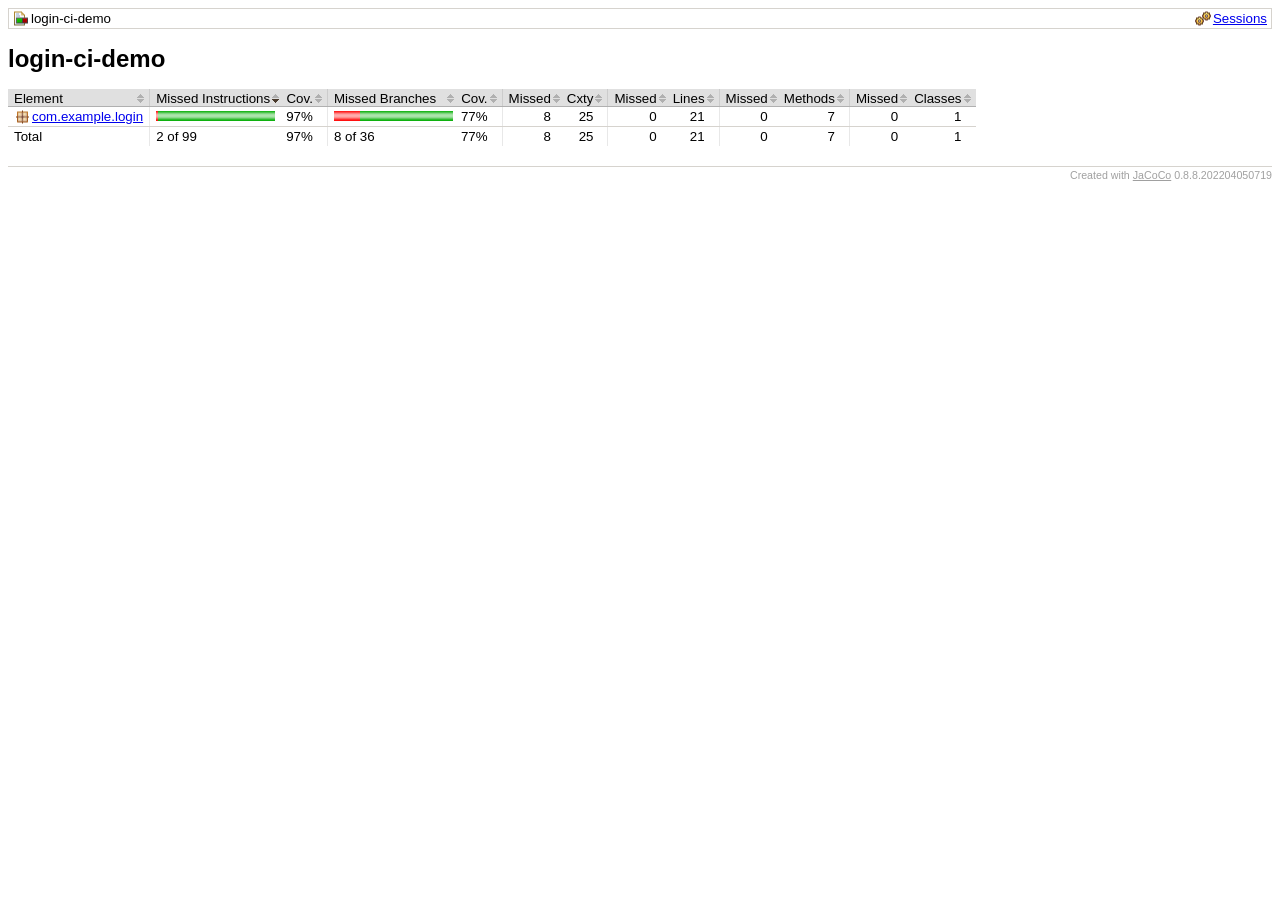
<file: target/site/jacoco/index.html>
<?xml version="1.0" encoding="UTF-8"?><!DOCTYPE html PUBLIC "-//W3C//DTD XHTML 1.0 Strict//EN" "http://www.w3.org/TR/xhtml1/DTD/xhtml1-strict.dtd"><html xmlns="http://www.w3.org/1999/xhtml" lang="en"><head><meta http-equiv="Content-Type" content="text/html;charset=UTF-8"/><link rel="stylesheet" href="jacoco-resources/report.css" type="text/css"/><link rel="shortcut icon" href="jacoco-resources/report.gif" type="image/gif"/><title>login-ci-demo</title><script type="text/javascript" src="jacoco-resources/sort.js"></script></head><body onload="initialSort(['breadcrumb', 'coveragetable'])"><div class="breadcrumb" id="breadcrumb"><span class="info"><a href="jacoco-sessions.html" class="el_session">Sessions</a></span><span class="el_report">login-ci-demo</span></div><h1>login-ci-demo</h1><table class="coverage" cellspacing="0" id="coveragetable"><thead><tr><td class="sortable" id="a" onclick="toggleSort(this)">Element</td><td class="down sortable bar" id="b" onclick="toggleSort(this)">Missed Instructions</td><td class="sortable ctr2" id="c" onclick="toggleSort(this)">Cov.</td><td class="sortable bar" id="d" onclick="toggleSort(this)">Missed Branches</td><td class="sortable ctr2" id="e" onclick="toggleSort(this)">Cov.</td><td class="sortable ctr1" id="f" onclick="toggleSort(this)">Missed</td><td class="sortable ctr2" id="g" onclick="toggleSort(this)">Cxty</td><td class="sortable ctr1" id="h" onclick="toggleSort(this)">Missed</td><td class="sortable ctr2" id="i" onclick="toggleSort(this)">Lines</td><td class="sortable ctr1" id="j" onclick="toggleSort(this)">Missed</td><td class="sortable ctr2" id="k" onclick="toggleSort(this)">Methods</td><td class="sortable ctr1" id="l" onclick="toggleSort(this)">Missed</td><td class="sortable ctr2" id="m" onclick="toggleSort(this)">Classes</td></tr></thead><tfoot><tr><td>Total</td><td class="bar">2 of 99</td><td class="ctr2">97%</td><td class="bar">8 of 36</td><td class="ctr2">77%</td><td class="ctr1">8</td><td class="ctr2">25</td><td class="ctr1">0</td><td class="ctr2">21</td><td class="ctr1">0</td><td class="ctr2">7</td><td class="ctr1">0</td><td class="ctr2">1</td></tr></tfoot><tbody><tr><td id="a0"><a href="com.example.login/index.html" class="el_package">com.example.login</a></td><td class="bar" id="b0"><img src="jacoco-resources/redbar.gif" width="2" height="10" title="2" alt="2"/><img src="jacoco-resources/greenbar.gif" width="117" height="10" title="97" alt="97"/></td><td class="ctr2" id="c0">97%</td><td class="bar" id="d0"><img src="jacoco-resources/redbar.gif" width="26" height="10" title="8" alt="8"/><img src="jacoco-resources/greenbar.gif" width="93" height="10" title="28" alt="28"/></td><td class="ctr2" id="e0">77%</td><td class="ctr1" id="f0">8</td><td class="ctr2" id="g0">25</td><td class="ctr1" id="h0">0</td><td class="ctr2" id="i0">21</td><td class="ctr1" id="j0">0</td><td class="ctr2" id="k0">7</td><td class="ctr1" id="l0">0</td><td class="ctr2" id="m0">1</td></tr></tbody></table><div class="footer"><span class="right">Created with <a href="http://www.jacoco.org/jacoco">JaCoCo</a> 0.8.8.202204050719</span></div></body></html>
</file>
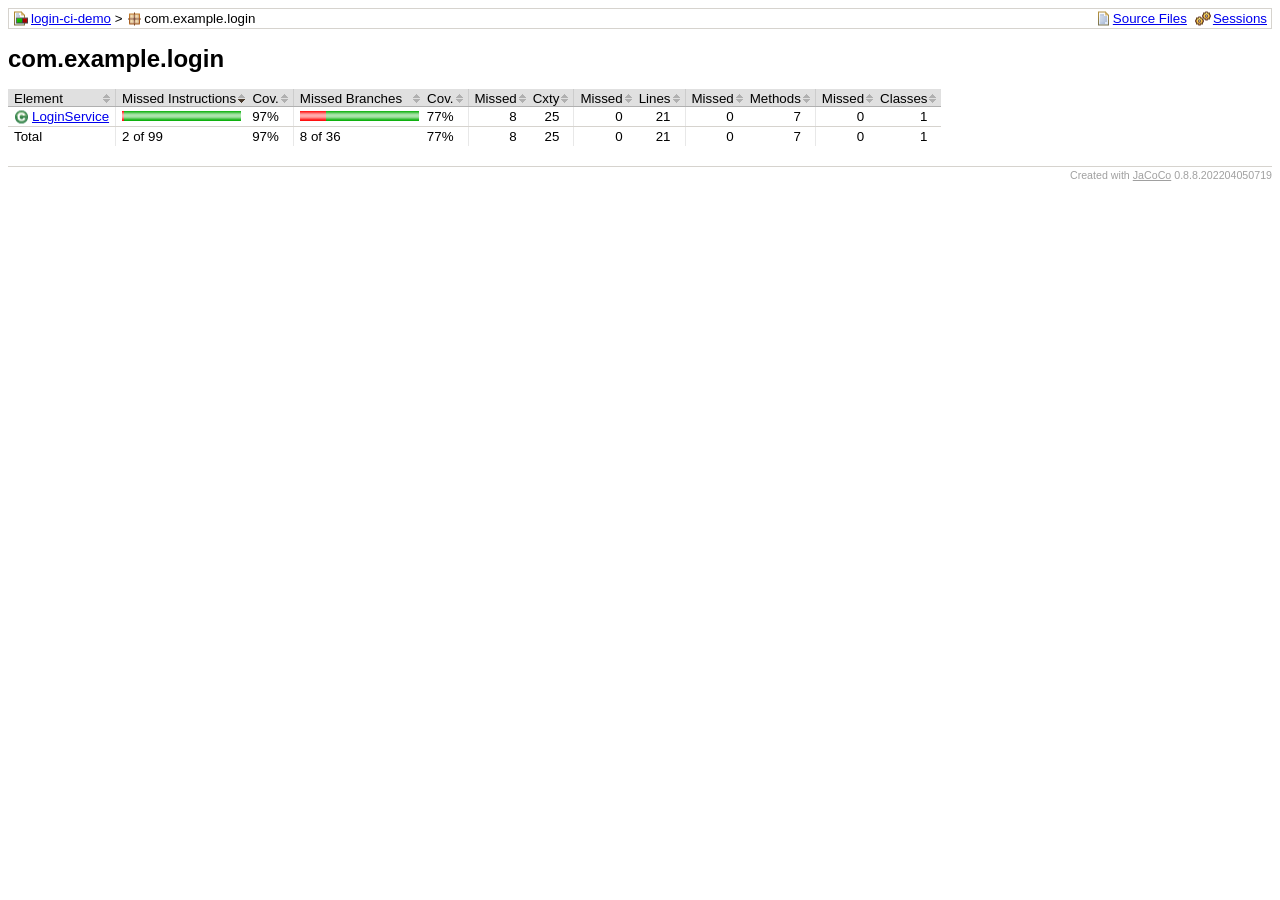
<file: target/site/jacoco/com.example.login/index.html>
<?xml version="1.0" encoding="UTF-8"?><!DOCTYPE html PUBLIC "-//W3C//DTD XHTML 1.0 Strict//EN" "http://www.w3.org/TR/xhtml1/DTD/xhtml1-strict.dtd"><html xmlns="http://www.w3.org/1999/xhtml" lang="en"><head><meta http-equiv="Content-Type" content="text/html;charset=UTF-8"/><link rel="stylesheet" href="../jacoco-resources/report.css" type="text/css"/><link rel="shortcut icon" href="../jacoco-resources/report.gif" type="image/gif"/><title>com.example.login</title><script type="text/javascript" src="../jacoco-resources/sort.js"></script></head><body onload="initialSort(['breadcrumb', 'coveragetable'])"><div class="breadcrumb" id="breadcrumb"><span class="info"><a href="index.source.html" class="el_source">Source Files</a><a href="../jacoco-sessions.html" class="el_session">Sessions</a></span><a href="../index.html" class="el_report">login-ci-demo</a> &gt; <span class="el_package">com.example.login</span></div><h1>com.example.login</h1><table class="coverage" cellspacing="0" id="coveragetable"><thead><tr><td class="sortable" id="a" onclick="toggleSort(this)">Element</td><td class="down sortable bar" id="b" onclick="toggleSort(this)">Missed Instructions</td><td class="sortable ctr2" id="c" onclick="toggleSort(this)">Cov.</td><td class="sortable bar" id="d" onclick="toggleSort(this)">Missed Branches</td><td class="sortable ctr2" id="e" onclick="toggleSort(this)">Cov.</td><td class="sortable ctr1" id="f" onclick="toggleSort(this)">Missed</td><td class="sortable ctr2" id="g" onclick="toggleSort(this)">Cxty</td><td class="sortable ctr1" id="h" onclick="toggleSort(this)">Missed</td><td class="sortable ctr2" id="i" onclick="toggleSort(this)">Lines</td><td class="sortable ctr1" id="j" onclick="toggleSort(this)">Missed</td><td class="sortable ctr2" id="k" onclick="toggleSort(this)">Methods</td><td class="sortable ctr1" id="l" onclick="toggleSort(this)">Missed</td><td class="sortable ctr2" id="m" onclick="toggleSort(this)">Classes</td></tr></thead><tfoot><tr><td>Total</td><td class="bar">2 of 99</td><td class="ctr2">97%</td><td class="bar">8 of 36</td><td class="ctr2">77%</td><td class="ctr1">8</td><td class="ctr2">25</td><td class="ctr1">0</td><td class="ctr2">21</td><td class="ctr1">0</td><td class="ctr2">7</td><td class="ctr1">0</td><td class="ctr2">1</td></tr></tfoot><tbody><tr><td id="a0"><a href="LoginService.html" class="el_class">LoginService</a></td><td class="bar" id="b0"><img src="../jacoco-resources/redbar.gif" width="2" height="10" title="2" alt="2"/><img src="../jacoco-resources/greenbar.gif" width="117" height="10" title="97" alt="97"/></td><td class="ctr2" id="c0">97%</td><td class="bar" id="d0"><img src="../jacoco-resources/redbar.gif" width="26" height="10" title="8" alt="8"/><img src="../jacoco-resources/greenbar.gif" width="93" height="10" title="28" alt="28"/></td><td class="ctr2" id="e0">77%</td><td class="ctr1" id="f0">8</td><td class="ctr2" id="g0">25</td><td class="ctr1" id="h0">0</td><td class="ctr2" id="i0">21</td><td class="ctr1" id="j0">0</td><td class="ctr2" id="k0">7</td><td class="ctr1" id="l0">0</td><td class="ctr2" id="m0">1</td></tr></tbody></table><div class="footer"><span class="right">Created with <a href="http://www.jacoco.org/jacoco">JaCoCo</a> 0.8.8.202204050719</span></div></body></html>
</file>
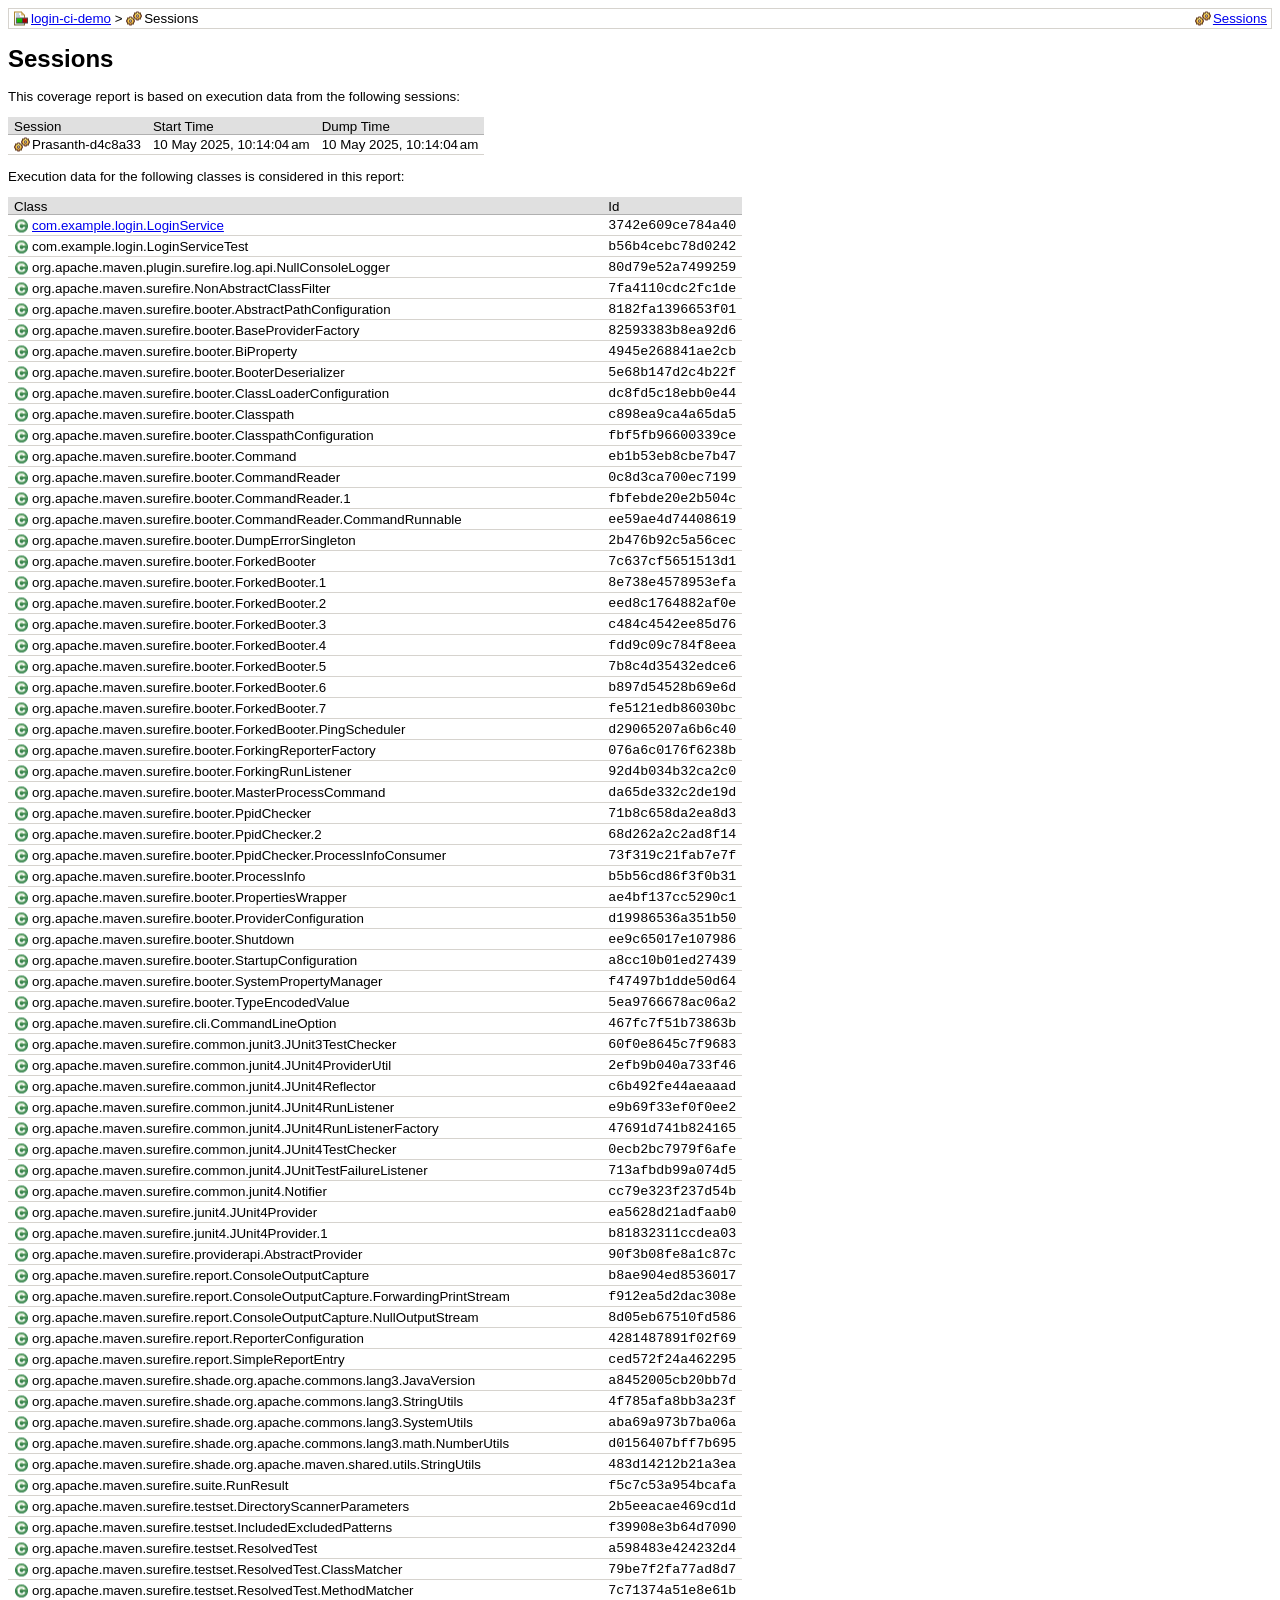
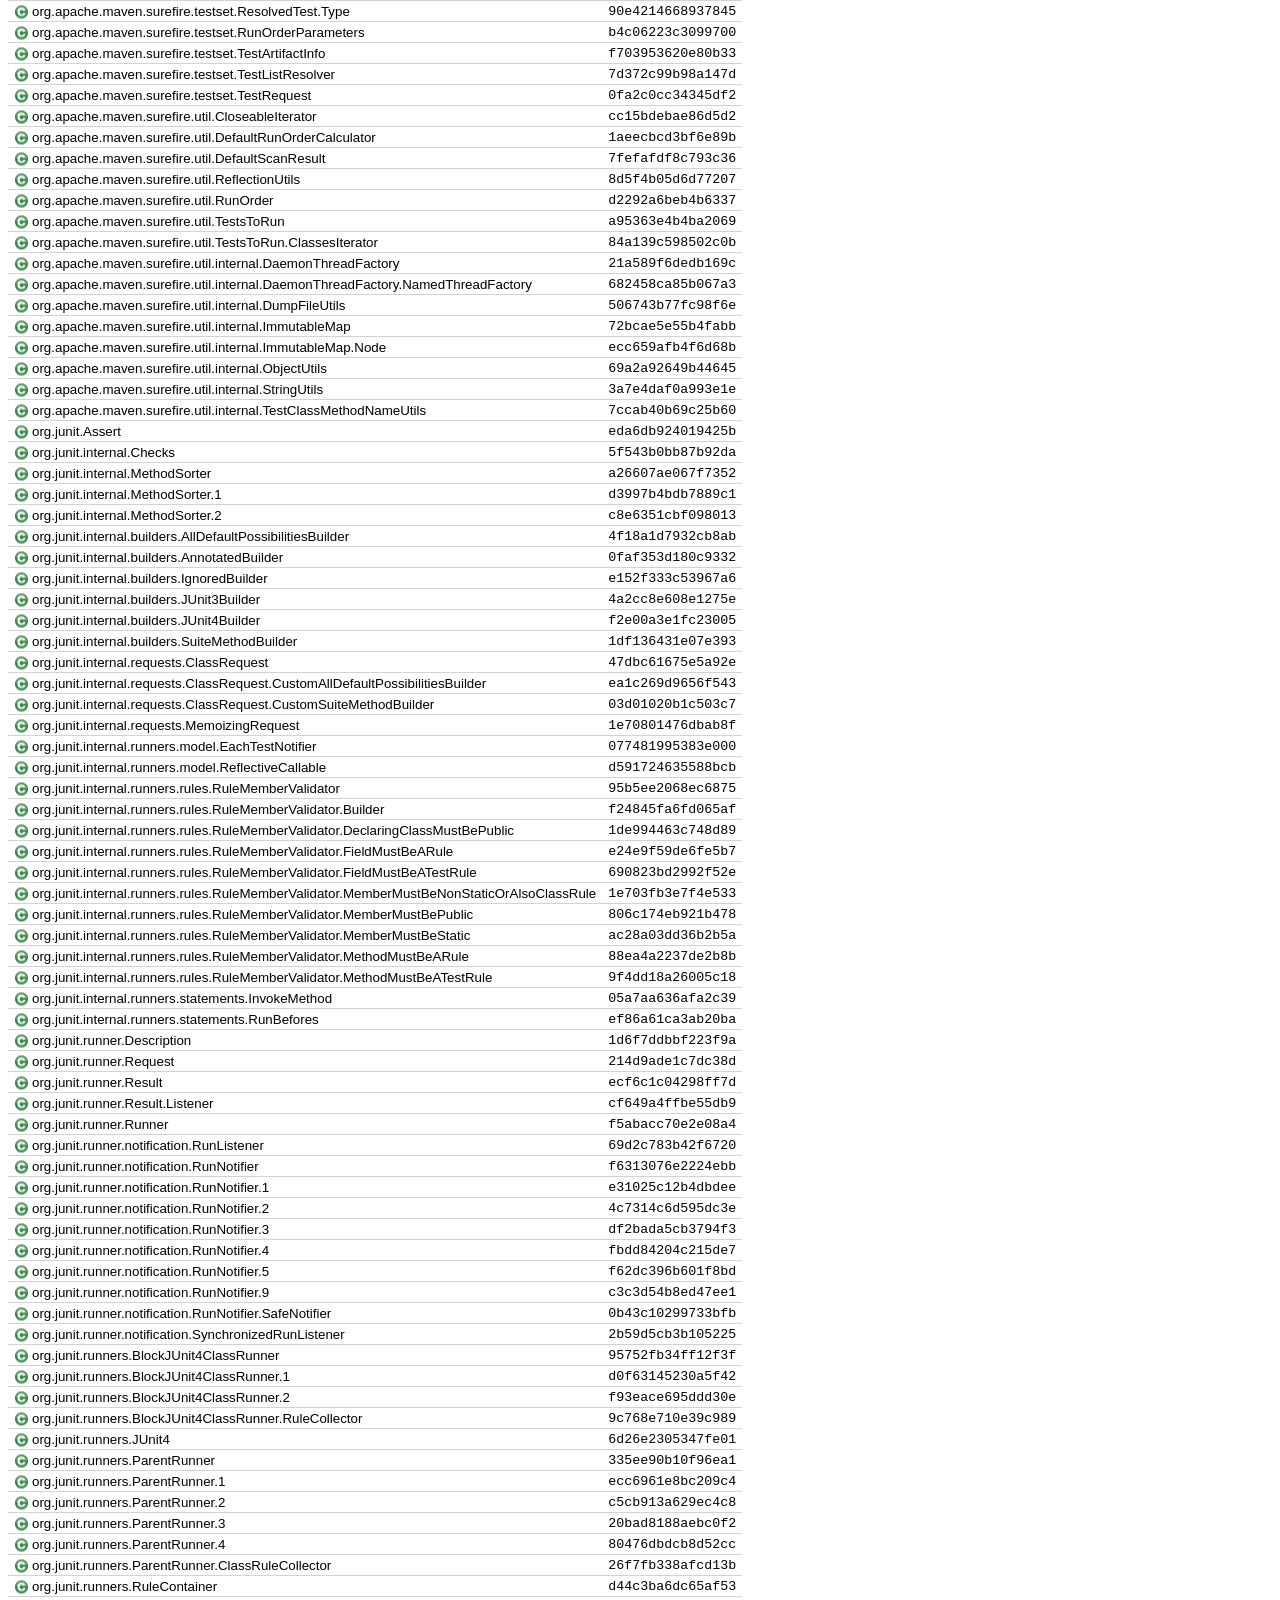
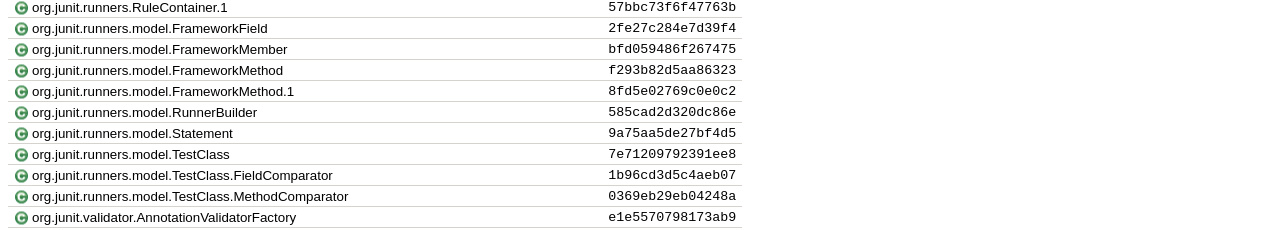
<file: target/site/jacoco/jacoco-sessions.html>
<?xml version="1.0" encoding="UTF-8"?><!DOCTYPE html PUBLIC "-//W3C//DTD XHTML 1.0 Strict//EN" "http://www.w3.org/TR/xhtml1/DTD/xhtml1-strict.dtd"><html xmlns="http://www.w3.org/1999/xhtml" lang="en"><head><meta http-equiv="Content-Type" content="text/html;charset=UTF-8"/><link rel="stylesheet" href="jacoco-resources/report.css" type="text/css"/><link rel="shortcut icon" href="jacoco-resources/report.gif" type="image/gif"/><title>Sessions</title></head><body><div class="breadcrumb" id="breadcrumb"><span class="info"><a href="jacoco-sessions.html" class="el_session">Sessions</a></span><a href="index.html" class="el_report">login-ci-demo</a> &gt; <span class="el_session">Sessions</span></div><h1>Sessions</h1><p>This coverage report is based on execution data from the following sessions:</p><table class="coverage" cellspacing="0"><thead><tr><td>Session</td><td>Start Time</td><td>Dump Time</td></tr></thead><tbody><tr><td><span class="el_session">Prasanth-d4c8a33</span></td><td>10 May 2025, 10:14:04 am</td><td>10 May 2025, 10:14:04 am</td></tr></tbody></table><p>Execution data for the following classes is considered in this report:</p><table class="coverage" cellspacing="0"><thead><tr><td>Class</td><td>Id</td></tr></thead><tbody><tr><td><a href="com.example.login/LoginService.html" class="el_class">com.example.login.LoginService</a></td><td><code>3742e609ce784a40</code></td></tr><tr><td><span class="el_class">com.example.login.LoginServiceTest</span></td><td><code>b56b4cebc78d0242</code></td></tr><tr><td><span class="el_class">org.apache.maven.plugin.surefire.log.api.NullConsoleLogger</span></td><td><code>80d79e52a7499259</code></td></tr><tr><td><span class="el_class">org.apache.maven.surefire.NonAbstractClassFilter</span></td><td><code>7fa4110cdc2fc1de</code></td></tr><tr><td><span class="el_class">org.apache.maven.surefire.booter.AbstractPathConfiguration</span></td><td><code>8182fa1396653f01</code></td></tr><tr><td><span class="el_class">org.apache.maven.surefire.booter.BaseProviderFactory</span></td><td><code>82593383b8ea92d6</code></td></tr><tr><td><span class="el_class">org.apache.maven.surefire.booter.BiProperty</span></td><td><code>4945e268841ae2cb</code></td></tr><tr><td><span class="el_class">org.apache.maven.surefire.booter.BooterDeserializer</span></td><td><code>5e68b147d2c4b22f</code></td></tr><tr><td><span class="el_class">org.apache.maven.surefire.booter.ClassLoaderConfiguration</span></td><td><code>dc8fd5c18ebb0e44</code></td></tr><tr><td><span class="el_class">org.apache.maven.surefire.booter.Classpath</span></td><td><code>c898ea9ca4a65da5</code></td></tr><tr><td><span class="el_class">org.apache.maven.surefire.booter.ClasspathConfiguration</span></td><td><code>fbf5fb96600339ce</code></td></tr><tr><td><span class="el_class">org.apache.maven.surefire.booter.Command</span></td><td><code>eb1b53eb8cbe7b47</code></td></tr><tr><td><span class="el_class">org.apache.maven.surefire.booter.CommandReader</span></td><td><code>0c8d3ca700ec7199</code></td></tr><tr><td><span class="el_class">org.apache.maven.surefire.booter.CommandReader.1</span></td><td><code>fbfebde20e2b504c</code></td></tr><tr><td><span class="el_class">org.apache.maven.surefire.booter.CommandReader.CommandRunnable</span></td><td><code>ee59ae4d74408619</code></td></tr><tr><td><span class="el_class">org.apache.maven.surefire.booter.DumpErrorSingleton</span></td><td><code>2b476b92c5a56cec</code></td></tr><tr><td><span class="el_class">org.apache.maven.surefire.booter.ForkedBooter</span></td><td><code>7c637cf5651513d1</code></td></tr><tr><td><span class="el_class">org.apache.maven.surefire.booter.ForkedBooter.1</span></td><td><code>8e738e4578953efa</code></td></tr><tr><td><span class="el_class">org.apache.maven.surefire.booter.ForkedBooter.2</span></td><td><code>eed8c1764882af0e</code></td></tr><tr><td><span class="el_class">org.apache.maven.surefire.booter.ForkedBooter.3</span></td><td><code>c484c4542ee85d76</code></td></tr><tr><td><span class="el_class">org.apache.maven.surefire.booter.ForkedBooter.4</span></td><td><code>fdd9c09c784f8eea</code></td></tr><tr><td><span class="el_class">org.apache.maven.surefire.booter.ForkedBooter.5</span></td><td><code>7b8c4d35432edce6</code></td></tr><tr><td><span class="el_class">org.apache.maven.surefire.booter.ForkedBooter.6</span></td><td><code>b897d54528b69e6d</code></td></tr><tr><td><span class="el_class">org.apache.maven.surefire.booter.ForkedBooter.7</span></td><td><code>fe5121edb86030bc</code></td></tr><tr><td><span class="el_class">org.apache.maven.surefire.booter.ForkedBooter.PingScheduler</span></td><td><code>d29065207a6b6c40</code></td></tr><tr><td><span class="el_class">org.apache.maven.surefire.booter.ForkingReporterFactory</span></td><td><code>076a6c0176f6238b</code></td></tr><tr><td><span class="el_class">org.apache.maven.surefire.booter.ForkingRunListener</span></td><td><code>92d4b034b32ca2c0</code></td></tr><tr><td><span class="el_class">org.apache.maven.surefire.booter.MasterProcessCommand</span></td><td><code>da65de332c2de19d</code></td></tr><tr><td><span class="el_class">org.apache.maven.surefire.booter.PpidChecker</span></td><td><code>71b8c658da2ea8d3</code></td></tr><tr><td><span class="el_class">org.apache.maven.surefire.booter.PpidChecker.2</span></td><td><code>68d262a2c2ad8f14</code></td></tr><tr><td><span class="el_class">org.apache.maven.surefire.booter.PpidChecker.ProcessInfoConsumer</span></td><td><code>73f319c21fab7e7f</code></td></tr><tr><td><span class="el_class">org.apache.maven.surefire.booter.ProcessInfo</span></td><td><code>b5b56cd86f3f0b31</code></td></tr><tr><td><span class="el_class">org.apache.maven.surefire.booter.PropertiesWrapper</span></td><td><code>ae4bf137cc5290c1</code></td></tr><tr><td><span class="el_class">org.apache.maven.surefire.booter.ProviderConfiguration</span></td><td><code>d19986536a351b50</code></td></tr><tr><td><span class="el_class">org.apache.maven.surefire.booter.Shutdown</span></td><td><code>ee9c65017e107986</code></td></tr><tr><td><span class="el_class">org.apache.maven.surefire.booter.StartupConfiguration</span></td><td><code>a8cc10b01ed27439</code></td></tr><tr><td><span class="el_class">org.apache.maven.surefire.booter.SystemPropertyManager</span></td><td><code>f47497b1dde50d64</code></td></tr><tr><td><span class="el_class">org.apache.maven.surefire.booter.TypeEncodedValue</span></td><td><code>5ea9766678ac06a2</code></td></tr><tr><td><span class="el_class">org.apache.maven.surefire.cli.CommandLineOption</span></td><td><code>467fc7f51b73863b</code></td></tr><tr><td><span class="el_class">org.apache.maven.surefire.common.junit3.JUnit3TestChecker</span></td><td><code>60f0e8645c7f9683</code></td></tr><tr><td><span class="el_class">org.apache.maven.surefire.common.junit4.JUnit4ProviderUtil</span></td><td><code>2efb9b040a733f46</code></td></tr><tr><td><span class="el_class">org.apache.maven.surefire.common.junit4.JUnit4Reflector</span></td><td><code>c6b492fe44aeaaad</code></td></tr><tr><td><span class="el_class">org.apache.maven.surefire.common.junit4.JUnit4RunListener</span></td><td><code>e9b69f33ef0f0ee2</code></td></tr><tr><td><span class="el_class">org.apache.maven.surefire.common.junit4.JUnit4RunListenerFactory</span></td><td><code>47691d741b824165</code></td></tr><tr><td><span class="el_class">org.apache.maven.surefire.common.junit4.JUnit4TestChecker</span></td><td><code>0ecb2bc7979f6afe</code></td></tr><tr><td><span class="el_class">org.apache.maven.surefire.common.junit4.JUnitTestFailureListener</span></td><td><code>713afbdb99a074d5</code></td></tr><tr><td><span class="el_class">org.apache.maven.surefire.common.junit4.Notifier</span></td><td><code>cc79e323f237d54b</code></td></tr><tr><td><span class="el_class">org.apache.maven.surefire.junit4.JUnit4Provider</span></td><td><code>ea5628d21adfaab0</code></td></tr><tr><td><span class="el_class">org.apache.maven.surefire.junit4.JUnit4Provider.1</span></td><td><code>b81832311ccdea03</code></td></tr><tr><td><span class="el_class">org.apache.maven.surefire.providerapi.AbstractProvider</span></td><td><code>90f3b08fe8a1c87c</code></td></tr><tr><td><span class="el_class">org.apache.maven.surefire.report.ConsoleOutputCapture</span></td><td><code>b8ae904ed8536017</code></td></tr><tr><td><span class="el_class">org.apache.maven.surefire.report.ConsoleOutputCapture.ForwardingPrintStream</span></td><td><code>f912ea5d2dac308e</code></td></tr><tr><td><span class="el_class">org.apache.maven.surefire.report.ConsoleOutputCapture.NullOutputStream</span></td><td><code>8d05eb67510fd586</code></td></tr><tr><td><span class="el_class">org.apache.maven.surefire.report.ReporterConfiguration</span></td><td><code>4281487891f02f69</code></td></tr><tr><td><span class="el_class">org.apache.maven.surefire.report.SimpleReportEntry</span></td><td><code>ced572f24a462295</code></td></tr><tr><td><span class="el_class">org.apache.maven.surefire.shade.org.apache.commons.lang3.JavaVersion</span></td><td><code>a8452005cb20bb7d</code></td></tr><tr><td><span class="el_class">org.apache.maven.surefire.shade.org.apache.commons.lang3.StringUtils</span></td><td><code>4f785afa8bb3a23f</code></td></tr><tr><td><span class="el_class">org.apache.maven.surefire.shade.org.apache.commons.lang3.SystemUtils</span></td><td><code>aba69a973b7ba06a</code></td></tr><tr><td><span class="el_class">org.apache.maven.surefire.shade.org.apache.commons.lang3.math.NumberUtils</span></td><td><code>d0156407bff7b695</code></td></tr><tr><td><span class="el_class">org.apache.maven.surefire.shade.org.apache.maven.shared.utils.StringUtils</span></td><td><code>483d14212b21a3ea</code></td></tr><tr><td><span class="el_class">org.apache.maven.surefire.suite.RunResult</span></td><td><code>f5c7c53a954bcafa</code></td></tr><tr><td><span class="el_class">org.apache.maven.surefire.testset.DirectoryScannerParameters</span></td><td><code>2b5eeacae469cd1d</code></td></tr><tr><td><span class="el_class">org.apache.maven.surefire.testset.IncludedExcludedPatterns</span></td><td><code>f39908e3b64d7090</code></td></tr><tr><td><span class="el_class">org.apache.maven.surefire.testset.ResolvedTest</span></td><td><code>a598483e424232d4</code></td></tr><tr><td><span class="el_class">org.apache.maven.surefire.testset.ResolvedTest.ClassMatcher</span></td><td><code>79be7f2fa77ad8d7</code></td></tr><tr><td><span class="el_class">org.apache.maven.surefire.testset.ResolvedTest.MethodMatcher</span></td><td><code>7c71374a51e8e61b</code></td></tr><tr><td><span class="el_class">org.apache.maven.surefire.testset.ResolvedTest.Type</span></td><td><code>90e4214668937845</code></td></tr><tr><td><span class="el_class">org.apache.maven.surefire.testset.RunOrderParameters</span></td><td><code>b4c06223c3099700</code></td></tr><tr><td><span class="el_class">org.apache.maven.surefire.testset.TestArtifactInfo</span></td><td><code>f703953620e80b33</code></td></tr><tr><td><span class="el_class">org.apache.maven.surefire.testset.TestListResolver</span></td><td><code>7d372c99b98a147d</code></td></tr><tr><td><span class="el_class">org.apache.maven.surefire.testset.TestRequest</span></td><td><code>0fa2c0cc34345df2</code></td></tr><tr><td><span class="el_class">org.apache.maven.surefire.util.CloseableIterator</span></td><td><code>cc15bdebae86d5d2</code></td></tr><tr><td><span class="el_class">org.apache.maven.surefire.util.DefaultRunOrderCalculator</span></td><td><code>1aeecbcd3bf6e89b</code></td></tr><tr><td><span class="el_class">org.apache.maven.surefire.util.DefaultScanResult</span></td><td><code>7fefafdf8c793c36</code></td></tr><tr><td><span class="el_class">org.apache.maven.surefire.util.ReflectionUtils</span></td><td><code>8d5f4b05d6d77207</code></td></tr><tr><td><span class="el_class">org.apache.maven.surefire.util.RunOrder</span></td><td><code>d2292a6beb4b6337</code></td></tr><tr><td><span class="el_class">org.apache.maven.surefire.util.TestsToRun</span></td><td><code>a95363e4b4ba2069</code></td></tr><tr><td><span class="el_class">org.apache.maven.surefire.util.TestsToRun.ClassesIterator</span></td><td><code>84a139c598502c0b</code></td></tr><tr><td><span class="el_class">org.apache.maven.surefire.util.internal.DaemonThreadFactory</span></td><td><code>21a589f6dedb169c</code></td></tr><tr><td><span class="el_class">org.apache.maven.surefire.util.internal.DaemonThreadFactory.NamedThreadFactory</span></td><td><code>682458ca85b067a3</code></td></tr><tr><td><span class="el_class">org.apache.maven.surefire.util.internal.DumpFileUtils</span></td><td><code>506743b77fc98f6e</code></td></tr><tr><td><span class="el_class">org.apache.maven.surefire.util.internal.ImmutableMap</span></td><td><code>72bcae5e55b4fabb</code></td></tr><tr><td><span class="el_class">org.apache.maven.surefire.util.internal.ImmutableMap.Node</span></td><td><code>ecc659afb4f6d68b</code></td></tr><tr><td><span class="el_class">org.apache.maven.surefire.util.internal.ObjectUtils</span></td><td><code>69a2a92649b44645</code></td></tr><tr><td><span class="el_class">org.apache.maven.surefire.util.internal.StringUtils</span></td><td><code>3a7e4daf0a993e1e</code></td></tr><tr><td><span class="el_class">org.apache.maven.surefire.util.internal.TestClassMethodNameUtils</span></td><td><code>7ccab40b69c25b60</code></td></tr><tr><td><span class="el_class">org.junit.Assert</span></td><td><code>eda6db924019425b</code></td></tr><tr><td><span class="el_class">org.junit.internal.Checks</span></td><td><code>5f543b0bb87b92da</code></td></tr><tr><td><span class="el_class">org.junit.internal.MethodSorter</span></td><td><code>a26607ae067f7352</code></td></tr><tr><td><span class="el_class">org.junit.internal.MethodSorter.1</span></td><td><code>d3997b4bdb7889c1</code></td></tr><tr><td><span class="el_class">org.junit.internal.MethodSorter.2</span></td><td><code>c8e6351cbf098013</code></td></tr><tr><td><span class="el_class">org.junit.internal.builders.AllDefaultPossibilitiesBuilder</span></td><td><code>4f18a1d7932cb8ab</code></td></tr><tr><td><span class="el_class">org.junit.internal.builders.AnnotatedBuilder</span></td><td><code>0faf353d180c9332</code></td></tr><tr><td><span class="el_class">org.junit.internal.builders.IgnoredBuilder</span></td><td><code>e152f333c53967a6</code></td></tr><tr><td><span class="el_class">org.junit.internal.builders.JUnit3Builder</span></td><td><code>4a2cc8e608e1275e</code></td></tr><tr><td><span class="el_class">org.junit.internal.builders.JUnit4Builder</span></td><td><code>f2e00a3e1fc23005</code></td></tr><tr><td><span class="el_class">org.junit.internal.builders.SuiteMethodBuilder</span></td><td><code>1df136431e07e393</code></td></tr><tr><td><span class="el_class">org.junit.internal.requests.ClassRequest</span></td><td><code>47dbc61675e5a92e</code></td></tr><tr><td><span class="el_class">org.junit.internal.requests.ClassRequest.CustomAllDefaultPossibilitiesBuilder</span></td><td><code>ea1c269d9656f543</code></td></tr><tr><td><span class="el_class">org.junit.internal.requests.ClassRequest.CustomSuiteMethodBuilder</span></td><td><code>03d01020b1c503c7</code></td></tr><tr><td><span class="el_class">org.junit.internal.requests.MemoizingRequest</span></td><td><code>1e70801476dbab8f</code></td></tr><tr><td><span class="el_class">org.junit.internal.runners.model.EachTestNotifier</span></td><td><code>077481995383e000</code></td></tr><tr><td><span class="el_class">org.junit.internal.runners.model.ReflectiveCallable</span></td><td><code>d591724635588bcb</code></td></tr><tr><td><span class="el_class">org.junit.internal.runners.rules.RuleMemberValidator</span></td><td><code>95b5ee2068ec6875</code></td></tr><tr><td><span class="el_class">org.junit.internal.runners.rules.RuleMemberValidator.Builder</span></td><td><code>f24845fa6fd065af</code></td></tr><tr><td><span class="el_class">org.junit.internal.runners.rules.RuleMemberValidator.DeclaringClassMustBePublic</span></td><td><code>1de994463c748d89</code></td></tr><tr><td><span class="el_class">org.junit.internal.runners.rules.RuleMemberValidator.FieldMustBeARule</span></td><td><code>e24e9f59de6fe5b7</code></td></tr><tr><td><span class="el_class">org.junit.internal.runners.rules.RuleMemberValidator.FieldMustBeATestRule</span></td><td><code>690823bd2992f52e</code></td></tr><tr><td><span class="el_class">org.junit.internal.runners.rules.RuleMemberValidator.MemberMustBeNonStaticOrAlsoClassRule</span></td><td><code>1e703fb3e7f4e533</code></td></tr><tr><td><span class="el_class">org.junit.internal.runners.rules.RuleMemberValidator.MemberMustBePublic</span></td><td><code>806c174eb921b478</code></td></tr><tr><td><span class="el_class">org.junit.internal.runners.rules.RuleMemberValidator.MemberMustBeStatic</span></td><td><code>ac28a03dd36b2b5a</code></td></tr><tr><td><span class="el_class">org.junit.internal.runners.rules.RuleMemberValidator.MethodMustBeARule</span></td><td><code>88ea4a2237de2b8b</code></td></tr><tr><td><span class="el_class">org.junit.internal.runners.rules.RuleMemberValidator.MethodMustBeATestRule</span></td><td><code>9f4dd18a26005c18</code></td></tr><tr><td><span class="el_class">org.junit.internal.runners.statements.InvokeMethod</span></td><td><code>05a7aa636afa2c39</code></td></tr><tr><td><span class="el_class">org.junit.internal.runners.statements.RunBefores</span></td><td><code>ef86a61ca3ab20ba</code></td></tr><tr><td><span class="el_class">org.junit.runner.Description</span></td><td><code>1d6f7ddbbf223f9a</code></td></tr><tr><td><span class="el_class">org.junit.runner.Request</span></td><td><code>214d9ade1c7dc38d</code></td></tr><tr><td><span class="el_class">org.junit.runner.Result</span></td><td><code>ecf6c1c04298ff7d</code></td></tr><tr><td><span class="el_class">org.junit.runner.Result.Listener</span></td><td><code>cf649a4ffbe55db9</code></td></tr><tr><td><span class="el_class">org.junit.runner.Runner</span></td><td><code>f5abacc70e2e08a4</code></td></tr><tr><td><span class="el_class">org.junit.runner.notification.RunListener</span></td><td><code>69d2c783b42f6720</code></td></tr><tr><td><span class="el_class">org.junit.runner.notification.RunNotifier</span></td><td><code>f6313076e2224ebb</code></td></tr><tr><td><span class="el_class">org.junit.runner.notification.RunNotifier.1</span></td><td><code>e31025c12b4dbdee</code></td></tr><tr><td><span class="el_class">org.junit.runner.notification.RunNotifier.2</span></td><td><code>4c7314c6d595dc3e</code></td></tr><tr><td><span class="el_class">org.junit.runner.notification.RunNotifier.3</span></td><td><code>df2bada5cb3794f3</code></td></tr><tr><td><span class="el_class">org.junit.runner.notification.RunNotifier.4</span></td><td><code>fbdd84204c215de7</code></td></tr><tr><td><span class="el_class">org.junit.runner.notification.RunNotifier.5</span></td><td><code>f62dc396b601f8bd</code></td></tr><tr><td><span class="el_class">org.junit.runner.notification.RunNotifier.9</span></td><td><code>c3c3d54b8ed47ee1</code></td></tr><tr><td><span class="el_class">org.junit.runner.notification.RunNotifier.SafeNotifier</span></td><td><code>0b43c10299733bfb</code></td></tr><tr><td><span class="el_class">org.junit.runner.notification.SynchronizedRunListener</span></td><td><code>2b59d5cb3b105225</code></td></tr><tr><td><span class="el_class">org.junit.runners.BlockJUnit4ClassRunner</span></td><td><code>95752fb34ff12f3f</code></td></tr><tr><td><span class="el_class">org.junit.runners.BlockJUnit4ClassRunner.1</span></td><td><code>d0f63145230a5f42</code></td></tr><tr><td><span class="el_class">org.junit.runners.BlockJUnit4ClassRunner.2</span></td><td><code>f93eace695ddd30e</code></td></tr><tr><td><span class="el_class">org.junit.runners.BlockJUnit4ClassRunner.RuleCollector</span></td><td><code>9c768e710e39c989</code></td></tr><tr><td><span class="el_class">org.junit.runners.JUnit4</span></td><td><code>6d26e2305347fe01</code></td></tr><tr><td><span class="el_class">org.junit.runners.ParentRunner</span></td><td><code>335ee90b10f96ea1</code></td></tr><tr><td><span class="el_class">org.junit.runners.ParentRunner.1</span></td><td><code>ecc6961e8bc209c4</code></td></tr><tr><td><span class="el_class">org.junit.runners.ParentRunner.2</span></td><td><code>c5cb913a629ec4c8</code></td></tr><tr><td><span class="el_class">org.junit.runners.ParentRunner.3</span></td><td><code>20bad8188aebc0f2</code></td></tr><tr><td><span class="el_class">org.junit.runners.ParentRunner.4</span></td><td><code>80476dbdcb8d52cc</code></td></tr><tr><td><span class="el_class">org.junit.runners.ParentRunner.ClassRuleCollector</span></td><td><code>26f7fb338afcd13b</code></td></tr><tr><td><span class="el_class">org.junit.runners.RuleContainer</span></td><td><code>d44c3ba6dc65af53</code></td></tr><tr><td><span class="el_class">org.junit.runners.RuleContainer.1</span></td><td><code>57bbc73f6f47763b</code></td></tr><tr><td><span class="el_class">org.junit.runners.model.FrameworkField</span></td><td><code>2fe27c284e7d39f4</code></td></tr><tr><td><span class="el_class">org.junit.runners.model.FrameworkMember</span></td><td><code>bfd059486f267475</code></td></tr><tr><td><span class="el_class">org.junit.runners.model.FrameworkMethod</span></td><td><code>f293b82d5aa86323</code></td></tr><tr><td><span class="el_class">org.junit.runners.model.FrameworkMethod.1</span></td><td><code>8fd5e02769c0e0c2</code></td></tr><tr><td><span class="el_class">org.junit.runners.model.RunnerBuilder</span></td><td><code>585cad2d320dc86e</code></td></tr><tr><td><span class="el_class">org.junit.runners.model.Statement</span></td><td><code>9a75aa5de27bf4d5</code></td></tr><tr><td><span class="el_class">org.junit.runners.model.TestClass</span></td><td><code>7e71209792391ee8</code></td></tr><tr><td><span class="el_class">org.junit.runners.model.TestClass.FieldComparator</span></td><td><code>1b96cd3d5c4aeb07</code></td></tr><tr><td><span class="el_class">org.junit.runners.model.TestClass.MethodComparator</span></td><td><code>0369eb29eb04248a</code></td></tr><tr><td><span class="el_class">org.junit.validator.AnnotationValidatorFactory</span></td><td><code>e1e5570798173ab9</code></td></tr><tr><td><span class="el_class">org.junit.validator.AnnotationsValidator</span></td><td><code>6cbe8454c9a93bb8</code></td></tr><tr><td><span class="el_class">org.junit.validator.AnnotationsValidator.AnnotatableValidator</span></td><td><code>d211a963f22be103</code></td></tr><tr><td><span class="el_class">org.junit.validator.AnnotationsValidator.ClassValidator</span></td><td><code>1b463c4e6642e880</code></td></tr><tr><td><span class="el_class">org.junit.validator.AnnotationsValidator.FieldValidator</span></td><td><code>64068b954dc56a31</code></td></tr><tr><td><span class="el_class">org.junit.validator.AnnotationsValidator.MethodValidator</span></td><td><code>f16b57f17c787036</code></td></tr><tr><td><span class="el_class">org.junit.validator.PublicClassValidator</span></td><td><code>3bac248cf06b18e4</code></td></tr></tbody></table><div class="footer"><span class="right">Created with <a href="http://www.jacoco.org/jacoco">JaCoCo</a> 0.8.8.202204050719</span></div></body></html>
</file>
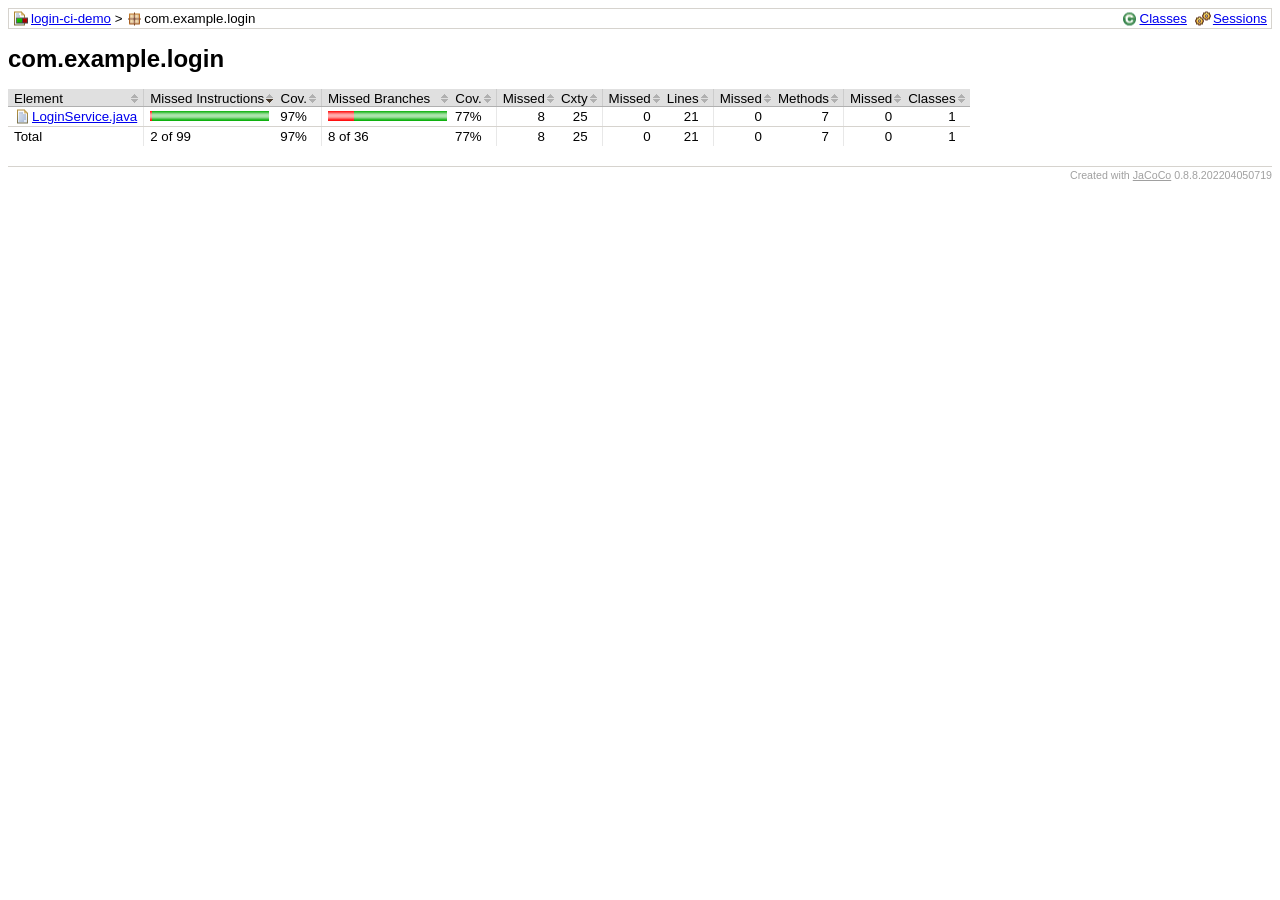
<file: target/site/jacoco/com.example.login/index.source.html>
<?xml version="1.0" encoding="UTF-8"?><!DOCTYPE html PUBLIC "-//W3C//DTD XHTML 1.0 Strict//EN" "http://www.w3.org/TR/xhtml1/DTD/xhtml1-strict.dtd"><html xmlns="http://www.w3.org/1999/xhtml" lang="en"><head><meta http-equiv="Content-Type" content="text/html;charset=UTF-8"/><link rel="stylesheet" href="../jacoco-resources/report.css" type="text/css"/><link rel="shortcut icon" href="../jacoco-resources/report.gif" type="image/gif"/><title>com.example.login</title><script type="text/javascript" src="../jacoco-resources/sort.js"></script></head><body onload="initialSort(['breadcrumb', 'coveragetable'])"><div class="breadcrumb" id="breadcrumb"><span class="info"><a href="index.html" class="el_class">Classes</a><a href="../jacoco-sessions.html" class="el_session">Sessions</a></span><a href="../index.html" class="el_report">login-ci-demo</a> &gt; <span class="el_package">com.example.login</span></div><h1>com.example.login</h1><table class="coverage" cellspacing="0" id="coveragetable"><thead><tr><td class="sortable" id="a" onclick="toggleSort(this)">Element</td><td class="down sortable bar" id="b" onclick="toggleSort(this)">Missed Instructions</td><td class="sortable ctr2" id="c" onclick="toggleSort(this)">Cov.</td><td class="sortable bar" id="d" onclick="toggleSort(this)">Missed Branches</td><td class="sortable ctr2" id="e" onclick="toggleSort(this)">Cov.</td><td class="sortable ctr1" id="f" onclick="toggleSort(this)">Missed</td><td class="sortable ctr2" id="g" onclick="toggleSort(this)">Cxty</td><td class="sortable ctr1" id="h" onclick="toggleSort(this)">Missed</td><td class="sortable ctr2" id="i" onclick="toggleSort(this)">Lines</td><td class="sortable ctr1" id="j" onclick="toggleSort(this)">Missed</td><td class="sortable ctr2" id="k" onclick="toggleSort(this)">Methods</td><td class="sortable ctr1" id="l" onclick="toggleSort(this)">Missed</td><td class="sortable ctr2" id="m" onclick="toggleSort(this)">Classes</td></tr></thead><tfoot><tr><td>Total</td><td class="bar">2 of 99</td><td class="ctr2">97%</td><td class="bar">8 of 36</td><td class="ctr2">77%</td><td class="ctr1">8</td><td class="ctr2">25</td><td class="ctr1">0</td><td class="ctr2">21</td><td class="ctr1">0</td><td class="ctr2">7</td><td class="ctr1">0</td><td class="ctr2">1</td></tr></tfoot><tbody><tr><td id="a0"><a href="LoginService.java.html" class="el_source">LoginService.java</a></td><td class="bar" id="b0"><img src="../jacoco-resources/redbar.gif" width="2" height="10" title="2" alt="2"/><img src="../jacoco-resources/greenbar.gif" width="117" height="10" title="97" alt="97"/></td><td class="ctr2" id="c0">97%</td><td class="bar" id="d0"><img src="../jacoco-resources/redbar.gif" width="26" height="10" title="8" alt="8"/><img src="../jacoco-resources/greenbar.gif" width="93" height="10" title="28" alt="28"/></td><td class="ctr2" id="e0">77%</td><td class="ctr1" id="f0">8</td><td class="ctr2" id="g0">25</td><td class="ctr1" id="h0">0</td><td class="ctr2" id="i0">21</td><td class="ctr1" id="j0">0</td><td class="ctr2" id="k0">7</td><td class="ctr1" id="l0">0</td><td class="ctr2" id="m0">1</td></tr></tbody></table><div class="footer"><span class="right">Created with <a href="http://www.jacoco.org/jacoco">JaCoCo</a> 0.8.8.202204050719</span></div></body></html>
</file>
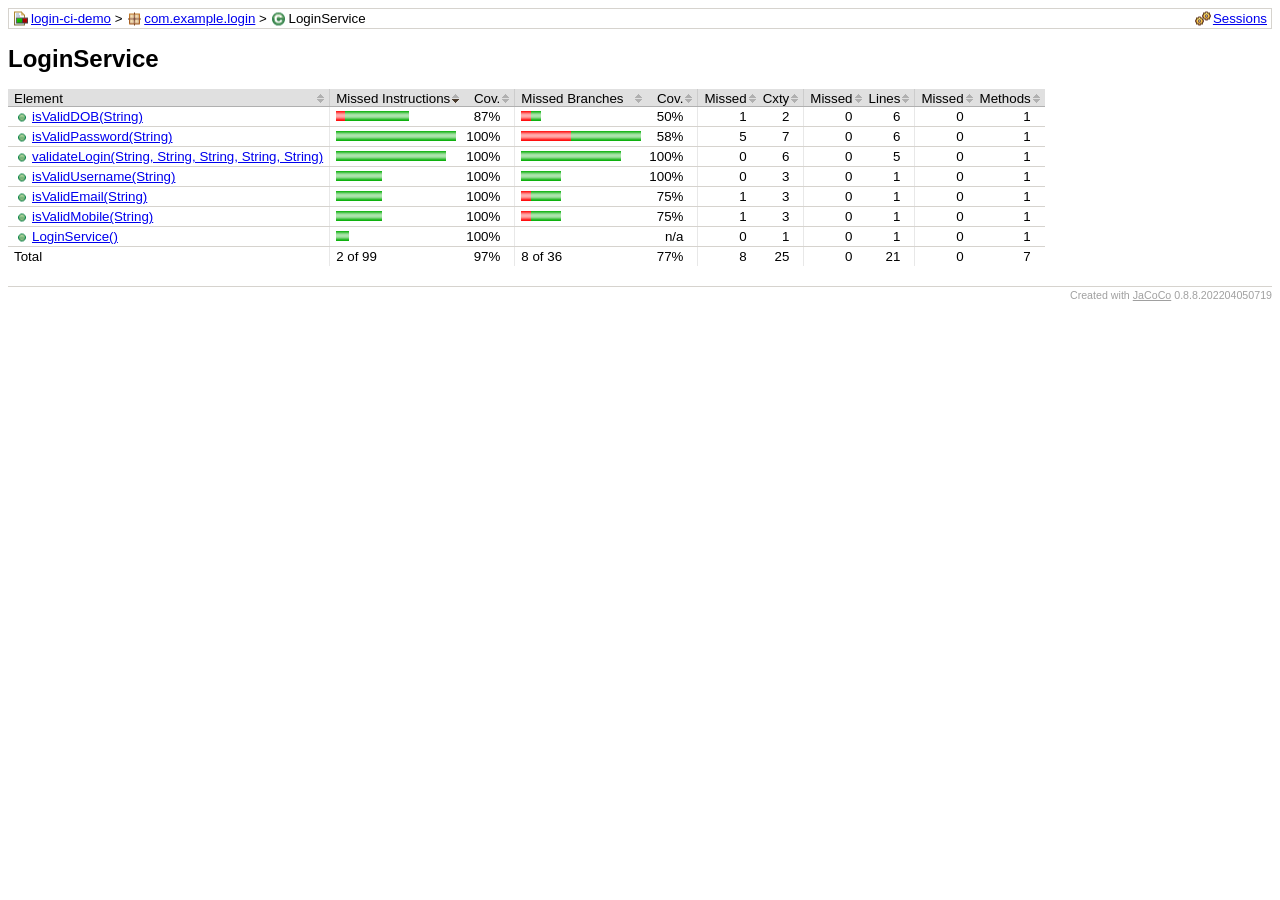
<file: target/site/jacoco/com.example.login/LoginService.html>
<?xml version="1.0" encoding="UTF-8"?><!DOCTYPE html PUBLIC "-//W3C//DTD XHTML 1.0 Strict//EN" "http://www.w3.org/TR/xhtml1/DTD/xhtml1-strict.dtd"><html xmlns="http://www.w3.org/1999/xhtml" lang="en"><head><meta http-equiv="Content-Type" content="text/html;charset=UTF-8"/><link rel="stylesheet" href="../jacoco-resources/report.css" type="text/css"/><link rel="shortcut icon" href="../jacoco-resources/report.gif" type="image/gif"/><title>LoginService</title><script type="text/javascript" src="../jacoco-resources/sort.js"></script></head><body onload="initialSort(['breadcrumb'])"><div class="breadcrumb" id="breadcrumb"><span class="info"><a href="../jacoco-sessions.html" class="el_session">Sessions</a></span><a href="../index.html" class="el_report">login-ci-demo</a> &gt; <a href="index.html" class="el_package">com.example.login</a> &gt; <span class="el_class">LoginService</span></div><h1>LoginService</h1><table class="coverage" cellspacing="0" id="coveragetable"><thead><tr><td class="sortable" id="a" onclick="toggleSort(this)">Element</td><td class="down sortable bar" id="b" onclick="toggleSort(this)">Missed Instructions</td><td class="sortable ctr2" id="c" onclick="toggleSort(this)">Cov.</td><td class="sortable bar" id="d" onclick="toggleSort(this)">Missed Branches</td><td class="sortable ctr2" id="e" onclick="toggleSort(this)">Cov.</td><td class="sortable ctr1" id="f" onclick="toggleSort(this)">Missed</td><td class="sortable ctr2" id="g" onclick="toggleSort(this)">Cxty</td><td class="sortable ctr1" id="h" onclick="toggleSort(this)">Missed</td><td class="sortable ctr2" id="i" onclick="toggleSort(this)">Lines</td><td class="sortable ctr1" id="j" onclick="toggleSort(this)">Missed</td><td class="sortable ctr2" id="k" onclick="toggleSort(this)">Methods</td></tr></thead><tfoot><tr><td>Total</td><td class="bar">2 of 99</td><td class="ctr2">97%</td><td class="bar">8 of 36</td><td class="ctr2">77%</td><td class="ctr1">8</td><td class="ctr2">25</td><td class="ctr1">0</td><td class="ctr2">21</td><td class="ctr1">0</td><td class="ctr2">7</td></tr></tfoot><tbody><tr><td id="a0"><a href="LoginService.java.html#L61" class="el_method">isValidDOB(String)</a></td><td class="bar" id="b0"><img src="../jacoco-resources/redbar.gif" width="9" height="10" title="2" alt="2"/><img src="../jacoco-resources/greenbar.gif" width="64" height="10" title="14" alt="14"/></td><td class="ctr2" id="c6">87%</td><td class="bar" id="d3"><img src="../jacoco-resources/redbar.gif" width="10" height="10" title="1" alt="1"/><img src="../jacoco-resources/greenbar.gif" width="10" height="10" title="1" alt="1"/></td><td class="ctr2" id="e5">50%</td><td class="ctr1" id="f1">1</td><td class="ctr2" id="g5">2</td><td class="ctr1" id="h0">0</td><td class="ctr2" id="i0">6</td><td class="ctr1" id="j0">0</td><td class="ctr2" id="k0">1</td></tr><tr><td id="a3"><a href="LoginService.java.html#L49" class="el_method">isValidPassword(String)</a></td><td class="bar" id="b1"><img src="../jacoco-resources/greenbar.gif" width="120" height="10" title="26" alt="26"/></td><td class="ctr2" id="c0">100%</td><td class="bar" id="d0"><img src="../jacoco-resources/redbar.gif" width="50" height="10" title="5" alt="5"/><img src="../jacoco-resources/greenbar.gif" width="70" height="10" title="7" alt="7"/></td><td class="ctr2" id="e4">58%</td><td class="ctr1" id="f0">5</td><td class="ctr2" id="g0">7</td><td class="ctr1" id="h1">0</td><td class="ctr2" id="i1">6</td><td class="ctr1" id="j1">0</td><td class="ctr2" id="k1">1</td></tr><tr><td id="a6"><a href="LoginService.java.html#L16" class="el_method">validateLogin(String, String, String, String, String)</a></td><td class="bar" id="b2"><img src="../jacoco-resources/greenbar.gif" width="110" height="10" title="24" alt="24"/></td><td class="ctr2" id="c1">100%</td><td class="bar" id="d4"><img src="../jacoco-resources/greenbar.gif" width="100" height="10" title="10" alt="10"/></td><td class="ctr2" id="e0">100%</td><td class="ctr1" id="f4">0</td><td class="ctr2" id="g1">6</td><td class="ctr1" id="h2">0</td><td class="ctr2" id="i2">5</td><td class="ctr1" id="j2">0</td><td class="ctr2" id="k2">1</td></tr><tr><td id="a4"><a href="LoginService.java.html#L27" class="el_method">isValidUsername(String)</a></td><td class="bar" id="b3"><img src="../jacoco-resources/greenbar.gif" width="46" height="10" title="10" alt="10"/></td><td class="ctr2" id="c2">100%</td><td class="bar" id="d5"><img src="../jacoco-resources/greenbar.gif" width="40" height="10" title="4" alt="4"/></td><td class="ctr2" id="e1">100%</td><td class="ctr1" id="f5">0</td><td class="ctr2" id="g2">3</td><td class="ctr1" id="h3">0</td><td class="ctr2" id="i3">1</td><td class="ctr1" id="j3">0</td><td class="ctr2" id="k3">1</td></tr><tr><td id="a1"><a href="LoginService.java.html#L34" class="el_method">isValidEmail(String)</a></td><td class="bar" id="b4"><img src="../jacoco-resources/greenbar.gif" width="46" height="10" title="10" alt="10"/></td><td class="ctr2" id="c3">100%</td><td class="bar" id="d1"><img src="../jacoco-resources/redbar.gif" width="10" height="10" title="1" alt="1"/><img src="../jacoco-resources/greenbar.gif" width="30" height="10" title="3" alt="3"/></td><td class="ctr2" id="e2">75%</td><td class="ctr1" id="f2">1</td><td class="ctr2" id="g3">3</td><td class="ctr1" id="h4">0</td><td class="ctr2" id="i4">1</td><td class="ctr1" id="j4">0</td><td class="ctr2" id="k4">1</td></tr><tr><td id="a2"><a href="LoginService.java.html#L41" class="el_method">isValidMobile(String)</a></td><td class="bar" id="b5"><img src="../jacoco-resources/greenbar.gif" width="46" height="10" title="10" alt="10"/></td><td class="ctr2" id="c4">100%</td><td class="bar" id="d2"><img src="../jacoco-resources/redbar.gif" width="10" height="10" title="1" alt="1"/><img src="../jacoco-resources/greenbar.gif" width="30" height="10" title="3" alt="3"/></td><td class="ctr2" id="e3">75%</td><td class="ctr1" id="f3">1</td><td class="ctr2" id="g4">3</td><td class="ctr1" id="h5">0</td><td class="ctr2" id="i5">1</td><td class="ctr1" id="j5">0</td><td class="ctr2" id="k5">1</td></tr><tr><td id="a5"><a href="LoginService.java.html#L10" class="el_method">LoginService()</a></td><td class="bar" id="b6"><img src="../jacoco-resources/greenbar.gif" width="13" height="10" title="3" alt="3"/></td><td class="ctr2" id="c5">100%</td><td class="bar" id="d6"/><td class="ctr2" id="e6">n/a</td><td class="ctr1" id="f6">0</td><td class="ctr2" id="g6">1</td><td class="ctr1" id="h6">0</td><td class="ctr2" id="i6">1</td><td class="ctr1" id="j6">0</td><td class="ctr2" id="k6">1</td></tr></tbody></table><div class="footer"><span class="right">Created with <a href="http://www.jacoco.org/jacoco">JaCoCo</a> 0.8.8.202204050719</span></div></body></html>
</file>
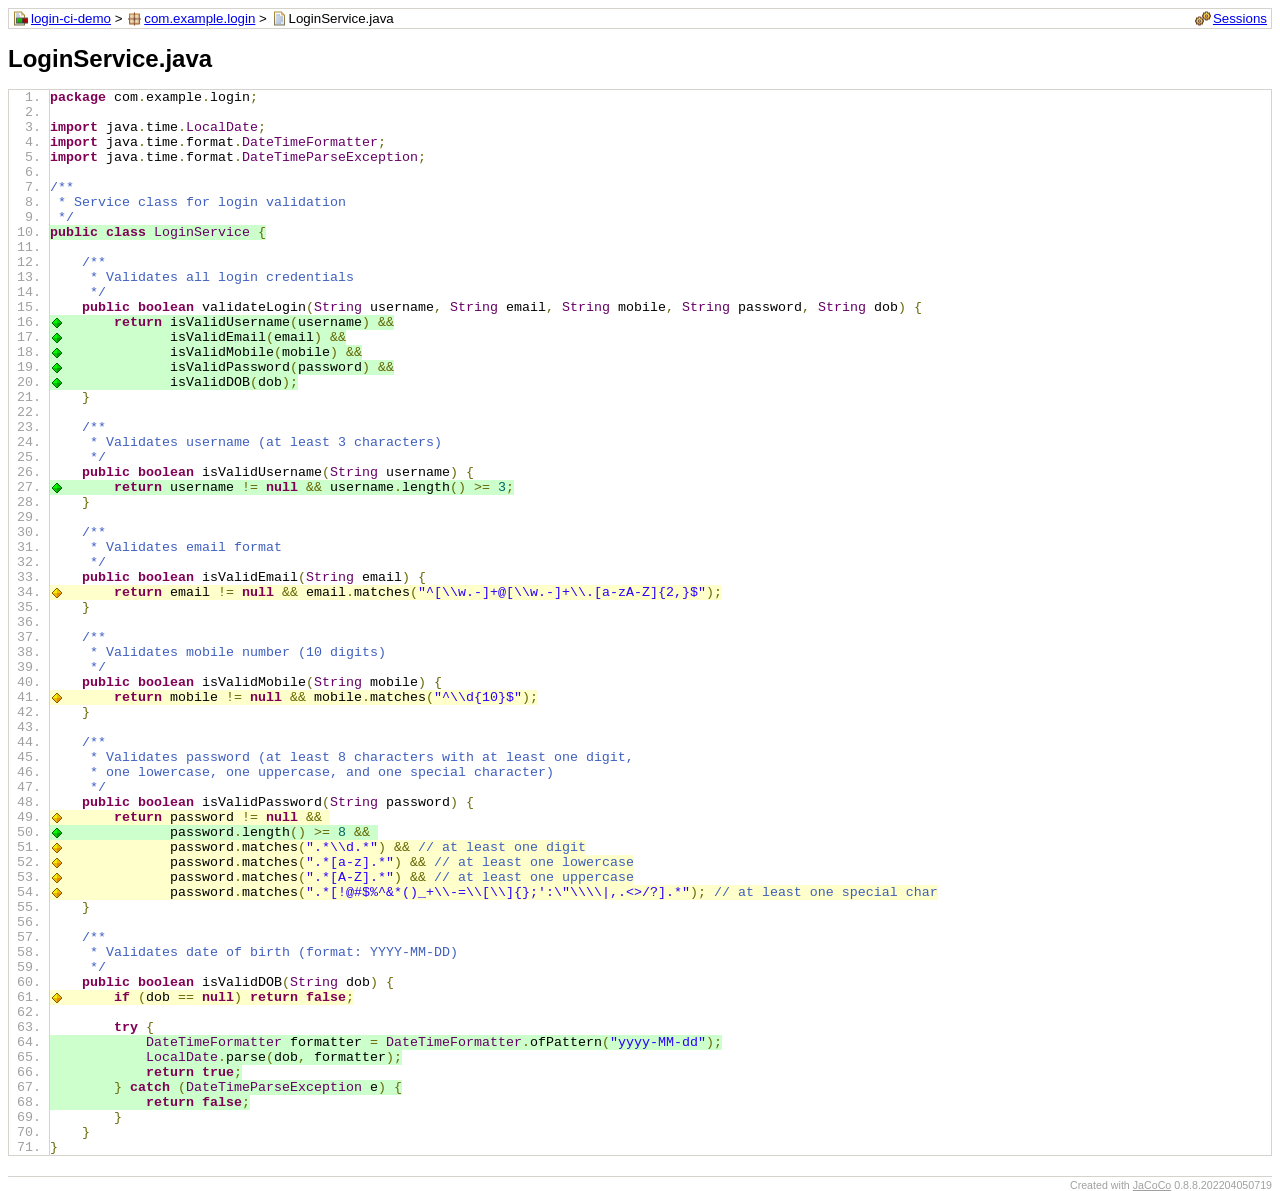
<file: target/site/jacoco/com.example.login/LoginService.java.html>
<?xml version="1.0" encoding="UTF-8"?><!DOCTYPE html PUBLIC "-//W3C//DTD XHTML 1.0 Strict//EN" "http://www.w3.org/TR/xhtml1/DTD/xhtml1-strict.dtd"><html xmlns="http://www.w3.org/1999/xhtml" lang="en"><head><meta http-equiv="Content-Type" content="text/html;charset=UTF-8"/><link rel="stylesheet" href="../jacoco-resources/report.css" type="text/css"/><link rel="shortcut icon" href="../jacoco-resources/report.gif" type="image/gif"/><title>LoginService.java</title><link rel="stylesheet" href="../jacoco-resources/prettify.css" type="text/css"/><script type="text/javascript" src="../jacoco-resources/prettify.js"></script></head><body onload="window['PR_TAB_WIDTH']=4;prettyPrint()"><div class="breadcrumb" id="breadcrumb"><span class="info"><a href="../jacoco-sessions.html" class="el_session">Sessions</a></span><a href="../index.html" class="el_report">login-ci-demo</a> &gt; <a href="index.source.html" class="el_package">com.example.login</a> &gt; <span class="el_source">LoginService.java</span></div><h1>LoginService.java</h1><pre class="source lang-java linenums">package com.example.login;

import java.time.LocalDate;
import java.time.format.DateTimeFormatter;
import java.time.format.DateTimeParseException;

/**
 * Service class for login validation
 */
<span class="fc" id="L10">public class LoginService {</span>

    /**
     * Validates all login credentials
     */
    public boolean validateLogin(String username, String email, String mobile, String password, String dob) {
<span class="fc bfc" id="L16" title="All 2 branches covered.">        return isValidUsername(username) &amp;&amp;</span>
<span class="fc bfc" id="L17" title="All 2 branches covered.">               isValidEmail(email) &amp;&amp;</span>
<span class="fc bfc" id="L18" title="All 2 branches covered.">               isValidMobile(mobile) &amp;&amp;</span>
<span class="fc bfc" id="L19" title="All 2 branches covered.">               isValidPassword(password) &amp;&amp;</span>
<span class="fc bfc" id="L20" title="All 2 branches covered.">               isValidDOB(dob);</span>
    }

    /**
     * Validates username (at least 3 characters)
     */
    public boolean isValidUsername(String username) {
<span class="fc bfc" id="L27" title="All 4 branches covered.">        return username != null &amp;&amp; username.length() &gt;= 3;</span>
    }

    /**
     * Validates email format
     */
    public boolean isValidEmail(String email) {
<span class="pc bpc" id="L34" title="1 of 4 branches missed.">        return email != null &amp;&amp; email.matches(&quot;^[\\w.-]+@[\\w.-]+\\.[a-zA-Z]{2,}$&quot;);</span>
    }

    /**
     * Validates mobile number (10 digits)
     */
    public boolean isValidMobile(String mobile) {
<span class="pc bpc" id="L41" title="1 of 4 branches missed.">        return mobile != null &amp;&amp; mobile.matches(&quot;^\\d{10}$&quot;);</span>
    }

    /**
     * Validates password (at least 8 characters with at least one digit, 
     * one lowercase, one uppercase, and one special character)
     */
    public boolean isValidPassword(String password) {
<span class="pc bpc" id="L49" title="1 of 2 branches missed.">        return password != null &amp;&amp; </span>
<span class="fc bfc" id="L50" title="All 2 branches covered.">               password.length() &gt;= 8 &amp;&amp; </span>
<span class="pc bpc" id="L51" title="1 of 2 branches missed.">               password.matches(&quot;.*\\d.*&quot;) &amp;&amp; // at least one digit</span>
<span class="pc bpc" id="L52" title="1 of 2 branches missed.">               password.matches(&quot;.*[a-z].*&quot;) &amp;&amp; // at least one lowercase</span>
<span class="pc bpc" id="L53" title="1 of 2 branches missed.">               password.matches(&quot;.*[A-Z].*&quot;) &amp;&amp; // at least one uppercase</span>
<span class="pc bpc" id="L54" title="1 of 2 branches missed.">               password.matches(&quot;.*[!@#$%^&amp;*()_+\\-=\\[\\]{};':\&quot;\\\\|,.&lt;&gt;/?].*&quot;); // at least one special char</span>
    }

    /**
     * Validates date of birth (format: YYYY-MM-DD)
     */
    public boolean isValidDOB(String dob) {
<span class="pc bpc" id="L61" title="1 of 2 branches missed.">        if (dob == null) return false;</span>
        
        try {
<span class="fc" id="L64">            DateTimeFormatter formatter = DateTimeFormatter.ofPattern(&quot;yyyy-MM-dd&quot;);</span>
<span class="fc" id="L65">            LocalDate.parse(dob, formatter);</span>
<span class="fc" id="L66">            return true;</span>
<span class="fc" id="L67">        } catch (DateTimeParseException e) {</span>
<span class="fc" id="L68">            return false;</span>
        }
    }
}
</pre><div class="footer"><span class="right">Created with <a href="http://www.jacoco.org/jacoco">JaCoCo</a> 0.8.8.202204050719</span></div></body></html>
</file>
<file: target/site/jacoco/jacoco-resources/report.css>
body, td {
  font-family:sans-serif;
  font-size:10pt;
}

h1 {
  font-weight:bold;
  font-size:18pt;
}

.breadcrumb {
  border:#d6d3ce 1px solid;
  padding:2px 4px 2px 4px;
}

.breadcrumb .info {
  float:right;
}

.breadcrumb .info a {
  margin-left:8px;
}

.el_report {
  padding-left:18px;
  background-image:url(report.gif);
  background-position:left center;
  background-repeat:no-repeat;
}

.el_group {
  padding-left:18px;
  background-image:url(group.gif);
  background-position:left center;
  background-repeat:no-repeat;
}

.el_bundle {
  padding-left:18px;
  background-image:url(bundle.gif);
  background-position:left center;
  background-repeat:no-repeat;
}

.el_package {
  padding-left:18px;
  background-image:url(package.gif);
  background-position:left center;
  background-repeat:no-repeat;
}

.el_class {
  padding-left:18px;
  background-image:url(class.gif);
  background-position:left center;
  background-repeat:no-repeat;
}

.el_source {
  padding-left:18px;
  background-image:url(source.gif);
  background-position:left center;
  background-repeat:no-repeat;
}

.el_method {
  padding-left:18px;
  background-image:url(method.gif);
  background-position:left center;
  background-repeat:no-repeat;
}

.el_session {
  padding-left:18px;
  background-image:url(session.gif);
  background-position:left center;
  background-repeat:no-repeat;
}

pre.source {
  border:#d6d3ce 1px solid;
  font-family:monospace;
}

pre.source ol {
  margin-bottom: 0px;
  margin-top: 0px;
}

pre.source li {
  border-left: 1px solid #D6D3CE;
  color: #A0A0A0;
  padding-left: 0px;
}

pre.source span.fc {
  background-color:#ccffcc;
}

pre.source span.nc {
  background-color:#ffaaaa;
}

pre.source span.pc {
  background-color:#ffffcc;
}

pre.source span.bfc {
  background-image: url(branchfc.gif);
  background-repeat: no-repeat;
  background-position: 2px center;
}

pre.source span.bfc:hover {
  background-color:#80ff80;
}

pre.source span.bnc {
  background-image: url(branchnc.gif);
  background-repeat: no-repeat;
  background-position: 2px center;
}

pre.source span.bnc:hover {
  background-color:#ff8080;
}

pre.source span.bpc {
  background-image: url(branchpc.gif);
  background-repeat: no-repeat;
  background-position: 2px center;
}

pre.source span.bpc:hover {
  background-color:#ffff80;
}

table.coverage {
  empty-cells:show;
  border-collapse:collapse;
}

table.coverage thead {
  background-color:#e0e0e0;
}

table.coverage thead td {
  white-space:nowrap;
  padding:2px 14px 0px 6px;
  border-bottom:#b0b0b0 1px solid;
}

table.coverage thead td.bar {
  border-left:#cccccc 1px solid;
}

table.coverage thead td.ctr1 {
  text-align:right;
  border-left:#cccccc 1px solid;
}

table.coverage thead td.ctr2 {
  text-align:right;
  padding-left:2px;
}

table.coverage thead td.sortable {
  cursor:pointer;
  background-image:url(sort.gif);
  background-position:right center;
  background-repeat:no-repeat;
}

table.coverage thead td.up {
  background-image:url(up.gif);
}

table.coverage thead td.down {
  background-image:url(down.gif);
}

table.coverage tbody td {
  white-space:nowrap;
  padding:2px 6px 2px 6px;
  border-bottom:#d6d3ce 1px solid;
}

table.coverage tbody tr:hover {
  background: #f0f0d0 !important;
}

table.coverage tbody td.bar {
  border-left:#e8e8e8 1px solid;
}

table.coverage tbody td.ctr1 {
  text-align:right;
  padding-right:14px;
  border-left:#e8e8e8 1px solid;
}

table.coverage tbody td.ctr2 {
  text-align:right;
  padding-right:14px;
  padding-left:2px;
}

table.coverage tfoot td {
  white-space:nowrap;
  padding:2px 6px 2px 6px;
}

table.coverage tfoot td.bar {
  border-left:#e8e8e8 1px solid;
}

table.coverage tfoot td.ctr1 {
  text-align:right;
  padding-right:14px;
  border-left:#e8e8e8 1px solid;
}

table.coverage tfoot td.ctr2 {
  text-align:right;
  padding-right:14px;
  padding-left:2px;
}

.footer {
  margin-top:20px;
  border-top:#d6d3ce 1px solid;
  padding-top:2px;
  font-size:8pt;
  color:#a0a0a0;
}

.footer a {
  color:#a0a0a0;
}

.right {
  float:right;
}
</file>
<file: target/site/jacoco/jacoco-resources/prettify.css>
/* Pretty printing styles. Used with prettify.js. */

.str { color: #2A00FF; }
.kwd { color: #7F0055; font-weight:bold; }
.com { color: #3F5FBF; }
.typ { color: #606; }
.lit { color: #066; }
.pun { color: #660; }
.pln { color: #000; }
.tag { color: #008; }
.atn { color: #606; }
.atv { color: #080; }
.dec { color: #606; }
</file>
